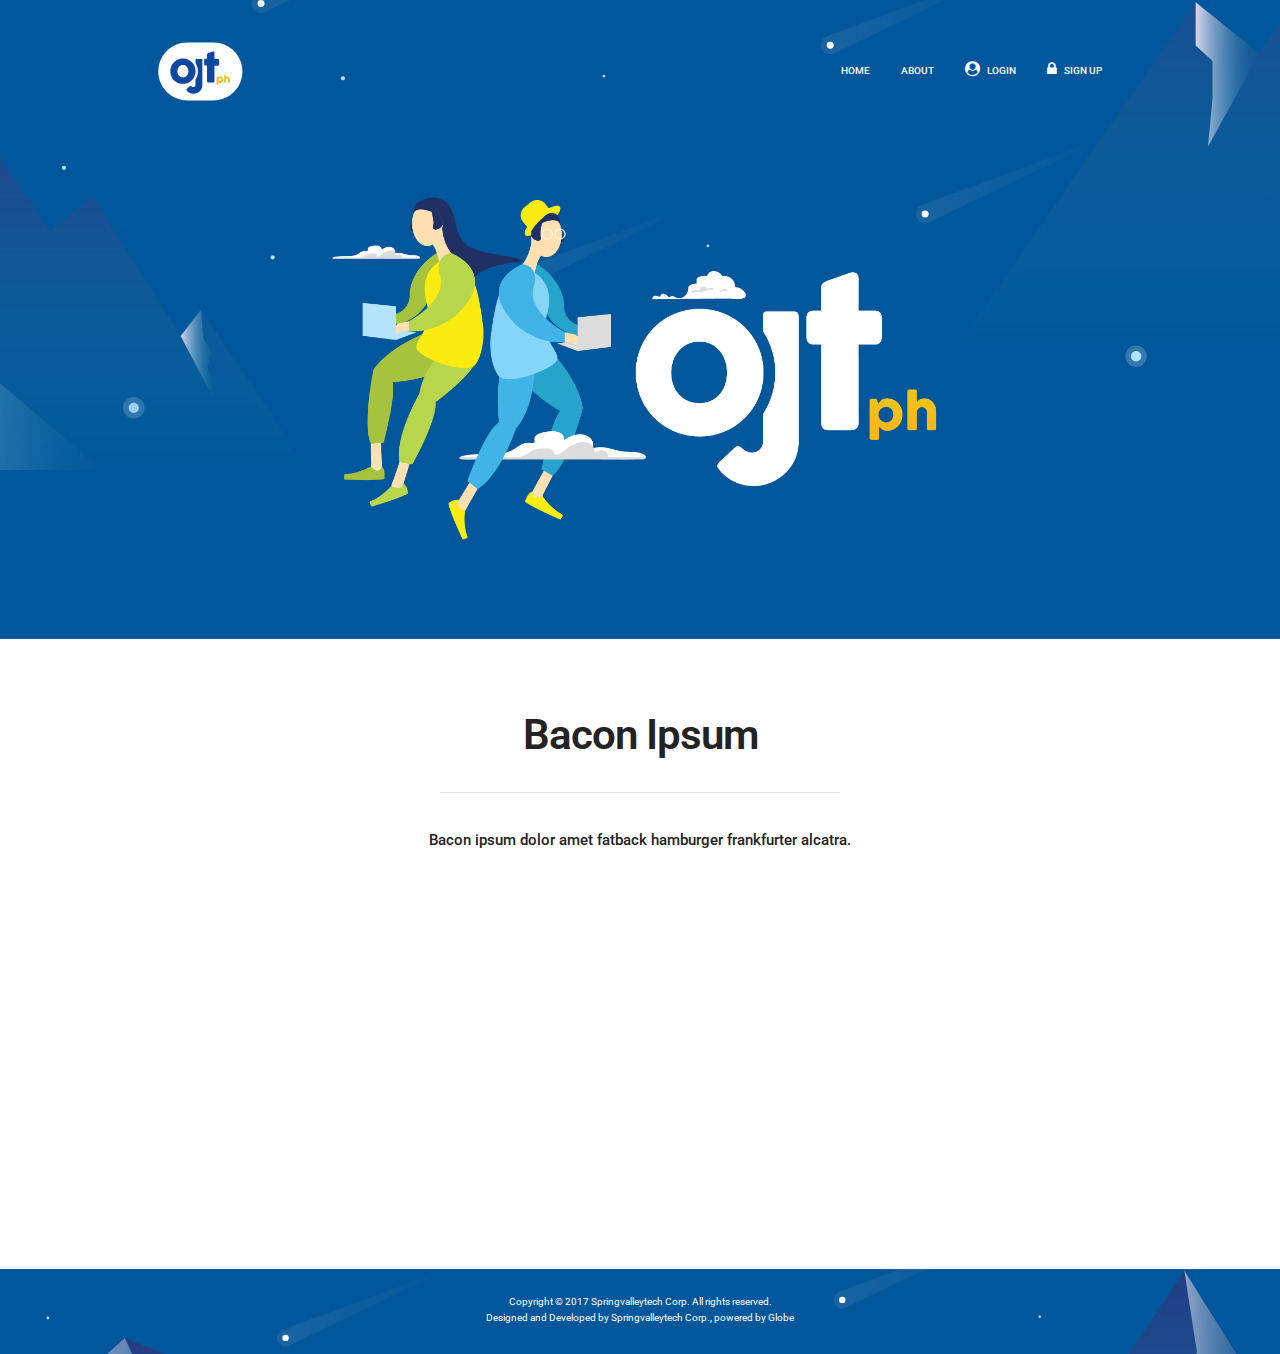
<file: about.html>
<!doctype html>
<html lang="en">
<head>
    <meta charset="UTF-8">
    <meta name="viewport"
          content="width=device-width, user-scalable=no, initial-scale=1.0, maximum-scale=1.0, minimum-scale=1.0">
    <meta http-equiv="X-UA-Compatible" content="ie=edge">
    <title>Home | OJT Ph</title>

    <!--Skeleton CSS-->
    <link rel="stylesheet" href="assets/css/skeleton.css">
    <!--Custom CSS-->
    <link rel="stylesheet" href="assets/css/style.css">
    <!--Google Font-->
    <link href="https://fonts.googleapis.com/css?family=Roboto:300,400,500,700,900" rel="stylesheet">

    <!--Animate on Scroll-->
    <link rel="stylesheet" href="assets/plugins/aos.css">

    <!--Font Awesome-->
    <link href="https://maxcdn.bootstrapcdn.com/font-awesome/4.7.0/css/font-awesome.min.css" rel="stylesheet" integrity="sha384-wvfXpqpZZVQGK6TAh5PVlGOfQNHSoD2xbE+QkPxCAFlNEevoEH3Sl0sibVcOQVnN" crossorigin="anonymous">

</head>
<body>

    <div class="about-header" >
        <nav class="navigation" data-aos="fade-in">
            <div class="container">
                <div class="row">
                    <div class="one column">
                        <div class="logo">
                            <a href="index.html"><img src="assets/img/ojtph-logo-10.svg" alt=""></a>
                        </div>
                    </div>
                    <div class="eleven columns">
                        <ul>
                            <li><a href="index.html">Home</a></li>
                            <li><a href="about.html">About</a></li>
                            <li><a href="#"><span class="fa fa-user-circle" aria-hidden="true"></span> Login</a></li>
                            <li><a href="#"><span class="fa fa-lock" aria-hidden="true"></span> Sign up</a></li>
                        </ul>
                    </div>
                </div>
            </div>
        </nav> <!--End Navigation-->



    <div class="about-content">
      <div class="container">
        <div class="row">
            <img class="center" src="assets/img/about-page-img.png" alt="" data-aos="fade-in">
        </div>
      </div>
    </div>

  </div> <!--About Header-->


  <div class="section-content">
    <div class="container">
          <h2>Bacon Ipsum</h2>
          <hr>
          <p>Bacon ipsum dolor amet fatback hamburger frankfurter alcatra. </p>
    </div>
  </div>

  <div class="behind-ojtph">
    <div class="container">
      <div class="row">
          <div class="three columns" data-aos="flip-right">

            <div class="behind-card">
              <div class="behind-profile">
                <img src="assets/img/jdl.png" alt="">
              </div>

              <div class="behind-bg">
                <img src="assets/img/behind-bg-01.png" alt="">
              </div>

              <h5>Jonathan De Luzuriaga</h5>
              <p>Bacon ipsum dolor amet strip steak biltong shank pork belly pork chop meatball.</p>

              <div class="behind-social">
                <ul>
                  <li><a href="#"><span class="fa fa-facebook" aria-hidden="true"></span></a> </li>
                  <li><a href="#"><span class="fa fa-twitter" aria-hidden="true"></span></a></li>
                  <li><a href="#"><span class="fa fa-envelope" aria-hidden="true"></span></a></li>
                </ul>
              </div>
            </div>

        </div>

        <div class="three columns" data-aos="flip-right">

          <div class="behind-card">
            <div class="behind-profile">
              <img src="assets/img/jorge.png" alt="">
            </div>

            <div class="behind-bg">
              <img src="assets/img/behind-bg-01.png" alt="">
            </div>

            <h5>Jorge Cosgayon</h5>
            <p>Bacon ipsum dolor amet strip steak biltong shank pork belly pork chop meatball.</p>

            <div class="behind-social">
              <ul>
                <li><a href="#"><span class="fa fa-facebook" aria-hidden="true"></span></a> </li>
                <li><a href="#"><span class="fa fa-twitter" aria-hidden="true"></span></a></li>
                <li><a href="#"><span class="fa fa-envelope" aria-hidden="true"></span></a></li>
              </ul>
            </div>
          </div>

      </div>

      <div class="three columns" data-aos="flip-right">

        <div class="behind-card">
          <div class="behind-profile">
            <img src="assets/img/mark.png" alt="">
          </div>

          <div class="behind-bg">
            <img src="assets/img/behind-bg-01.png" alt="">
          </div>

          <h5>Mark Jun Gersaniva</h5>
          <p>Bacon ipsum dolor amet strip steak biltong shank pork belly pork chop meatball.</p>

          <div class="behind-social">
            <ul>
              <li><a href="#"><span class="fa fa-facebook" aria-hidden="true"></span></a> </li>
              <li><a href="#"><span class="fa fa-twitter" aria-hidden="true"></span></a></li>
              <li><a href="#"><span class="fa fa-envelope" aria-hidden="true"></span></a></li>
            </ul>
          </div>
        </div>

    </div>

    <div class="three columns" data-aos="flip-right">

      <div class="behind-card">
        <div class="behind-profile">
          <img src="assets/img/ij.png" alt="">
        </div>

        <div class="behind-bg">
          <img src="assets/img/behind-bg-01.png" alt="">
        </div>

        <h5>Isiah Johnson Obera</h5>
        <p>Bacon ipsum dolor amet strip steak biltong shank pork belly pork chop meatball.</p>

        <div class="behind-social">
          <ul>
            <li><a href="#"><span class="fa fa-facebook" aria-hidden="true"></span></a> </li>
            <li><a href="#"><span class="fa fa-twitter" aria-hidden="true"></span></a></li>
            <li><a href="#"><span class="fa fa-envelope" aria-hidden="true"></span></a></li>
          </ul>
        </div>
      </div>

  </div>
      </div>
    </div>
  </div>


    <!--Footer-->
    <footer>
        <div class="container">
            <p>Copyright © 2017 Springvalleytech Corp. All rights reserved.<br>
                Designed and Developed by Springvalleytech Corp., powered by Globe</p>
        </div>
    </footer>



<!-- JavaScript -->
<script src="https://code.jquery.com/jquery-3.2.1.slim.min.js" integrity="sha384-KJ3o2DKtIkvYIK3UENzmM7KCkRr/rE9/Qpg6aAZGJwFDMVNA/GpGFF93hXpG5KkN" crossorigin="anonymous"></script>
<script src="assets/plugins/aos.js" type="text/javascript"></script>
<script type="text/javascript">
    AOS.init({
        duration: 1200,
    });
</script>
</body>
</html>
</file>
<file: assets/css/skeleton.css>
/*
* Skeleton V2.0.4
* Copyright 2014, Dave Gamache
* www.getskeleton.com
* Free to use under the MIT license.
* http://www.opensource.org/licenses/mit-license.php
* 12/29/2014
*/


/* Table of contents
––––––––––––––––––––––––––––––––––––––––––––––––––
- Grid
- Base Styles
- Typography
- Links
- Buttons
- Forms
- Lists
- Code
- Tables
- Spacing
- Utilities
- Clearing
- Media Queries
*/


/* Grid
–––––––––––––––––––––––––––––––––––––––––––––––––– */
.container {
  position: relative;
  width: 100%;
  max-width: 960px;
  margin: 0 auto;
  padding: 0 20px;
  box-sizing: border-box; }
.column,
.columns {
  width: 100%;
  float: left;
  box-sizing: border-box; }

/* For devices larger than 400px */
@media (min-width: 400px) {
  .container {
    width: 85%;
    padding: 0; }
}

/* For devices larger than 550px */
@media (min-width: 550px) {
  .container {
    width: 80%; }
  .column,
  .columns {
    margin-left: 4%; }
  .column:first-child,
  .columns:first-child {
    margin-left: 0; }

  .one.column,
  .one.columns                    { width: 4.66666666667%; }
  .two.columns                    { width: 13.3333333333%; }
  .three.columns                  { width: 22%;            }
  .four.columns                   { width: 30.6666666667%; }
  .five.columns                   { width: 39.3333333333%; }
  .six.columns                    { width: 48%;            }
  .seven.columns                  { width: 56.6666666667%; }
  .eight.columns                  { width: 65.3333333333%; }
  .nine.columns                   { width: 74.0%;          }
  .ten.columns                    { width: 82.6666666667%; }
  .eleven.columns                 { width: 91.3333333333%; }
  .twelve.columns                 { width: 100%; margin-left: 0; }

  .one-third.column               { width: 30.6666666667%; }
  .two-thirds.column              { width: 65.3333333333%; }

  .one-half.column                { width: 48%; }

  /* Offsets */
  .offset-by-one.column,
  .offset-by-one.columns          { margin-left: 8.66666666667%; }
  .offset-by-two.column,
  .offset-by-two.columns          { margin-left: 17.3333333333%; }
  .offset-by-three.column,
  .offset-by-three.columns        { margin-left: 26%;            }
  .offset-by-four.column,
  .offset-by-four.columns         { margin-left: 34.6666666667%; }
  .offset-by-five.column,
  .offset-by-five.columns         { margin-left: 43.3333333333%; }
  .offset-by-six.column,
  .offset-by-six.columns          { margin-left: 52%;            }
  .offset-by-seven.column,
  .offset-by-seven.columns        { margin-left: 60.6666666667%; }
  .offset-by-eight.column,
  .offset-by-eight.columns        { margin-left: 69.3333333333%; }
  .offset-by-nine.column,
  .offset-by-nine.columns         { margin-left: 78.0%;          }
  .offset-by-ten.column,
  .offset-by-ten.columns          { margin-left: 86.6666666667%; }
  .offset-by-eleven.column,
  .offset-by-eleven.columns       { margin-left: 95.3333333333%; }

  .offset-by-one-third.column,
  .offset-by-one-third.columns    { margin-left: 34.6666666667%; }
  .offset-by-two-thirds.column,
  .offset-by-two-thirds.columns   { margin-left: 69.3333333333%; }

  .offset-by-one-half.column,
  .offset-by-one-half.columns     { margin-left: 52%; }

}


/* Base Styles
–––––––––––––––––––––––––––––––––––––––––––––––––– */
/* NOTE
html is set to 62.5% so that all the REM measurements throughout Skeleton
are based on 10px sizing. So basically 1.5rem = 15px :) */
html {
  font-size: 62.5%; }
body {
  font-size: 1.5em; /* currently ems cause chrome bug misinterpreting rems on body element */
  line-height: 1.6;
  font-weight: 400;
  font-family: "Raleway", "HelveticaNeue", "Helvetica Neue", Helvetica, Arial, sans-serif;
  color: #222; }


/* Typography
–––––––––––––––––––––––––––––––––––––––––––––––––– */
h1, h2, h3, h4, h5, h6 {
  margin-top: 0;
  margin-bottom: 2rem;
  font-weight: 300; }
h1 { font-size: 4.0rem; line-height: 1.2;  letter-spacing: -.1rem;}
h2 { font-size: 3.6rem; line-height: 1.25; letter-spacing: -.1rem; }
h3 { font-size: 3.0rem; line-height: 1.3;  letter-spacing: -.1rem; }
h4 { font-size: 2.4rem; line-height: 1.35; letter-spacing: -.08rem; }
h5 { font-size: 1.8rem; line-height: 1.5;  letter-spacing: -.05rem; }
h6 { font-size: 1.5rem; line-height: 1.6;  letter-spacing: 0; }

/* Larger than phablet */
@media (min-width: 550px) {
  h1 { font-size: 5.0rem; }
  h2 { font-size: 4.2rem; }
  h3 { font-size: 3.6rem; }
  h4 { font-size: 3.0rem; }
  h5 { font-size: 2.4rem; }
  h6 { font-size: 1.5rem; }
}

p {
  margin-top: 0; }


/* Links
–––––––––––––––––––––––––––––––––––––––––––––––––– */
a {
  color: #1EAEDB; }
a:hover {
  color: #0FA0CE; }


/* Buttons
–––––––––––––––––––––––––––––––––––––––––––––––––– */
.button,
button,
input[type="submit"],
input[type="reset"],
input[type="button"] {
  display: inline-block;
  height: 38px;
  padding: 0 30px;
  color: #555;
  text-align: center;
  font-size: 11px;
  font-weight: 600;
  line-height: 38px;
  letter-spacing: .1rem;
  text-transform: uppercase;
  text-decoration: none;
  white-space: nowrap;
  background-color: transparent;
  border-radius: 4px;
  border: 1px solid #bbb;
  cursor: pointer;
  box-sizing: border-box; }
.button:hover,
button:hover,
input[type="submit"]:hover,
input[type="reset"]:hover,
input[type="button"]:hover,
.button:focus,
button:focus,
input[type="submit"]:focus,
input[type="reset"]:focus,
input[type="button"]:focus {
  color: #333;
  border-color: #888;
  outline: 0; }
.button.button-primary,
button.button-primary,
input[type="submit"].button-primary,
input[type="reset"].button-primary,
input[type="button"].button-primary {
  color: #FFF;
  background-color: #33C3F0;
  border-color: #33C3F0; }
.button.button-primary:hover,
button.button-primary:hover,
input[type="submit"].button-primary:hover,
input[type="reset"].button-primary:hover,
input[type="button"].button-primary:hover,
.button.button-primary:focus,
button.button-primary:focus,
input[type="submit"].button-primary:focus,
input[type="reset"].button-primary:focus,
input[type="button"].button-primary:focus {
  color: #FFF;
  background-color: #1EAEDB;
  border-color: #1EAEDB; }


/* Forms
–––––––––––––––––––––––––––––––––––––––––––––––––– */
input[type="email"],
input[type="number"],
input[type="search"],
input[type="text"],
input[type="tel"],
input[type="url"],
input[type="password"],
textarea,
select {
  height: 38px;
  padding: 6px 10px; /* The 6px vertically centers text on FF, ignored by Webkit */
  background-color: #fff;
  border: 1px solid #D1D1D1;
  border-radius: 4px;
  box-shadow: none;
  box-sizing: border-box; }
/* Removes awkward default styles on some inputs for iOS */
input[type="email"],
input[type="number"],
input[type="search"],
input[type="text"],
input[type="tel"],
input[type="url"],
input[type="password"],
textarea {
  -webkit-appearance: none;
     -moz-appearance: none;
          appearance: none; }
textarea {
  min-height: 65px;
  padding-top: 6px;
  padding-bottom: 6px; }
input[type="email"]:focus,
input[type="number"]:focus,
input[type="search"]:focus,
input[type="text"]:focus,
input[type="tel"]:focus,
input[type="url"]:focus,
input[type="password"]:focus,
textarea:focus,
select:focus {
  border: 1px solid #33C3F0;
  outline: 0; }
label,
legend {
  display: block;
  margin-bottom: .5rem;
  font-weight: 600; }
fieldset {
  padding: 0;
  border-width: 0; }
input[type="checkbox"],
input[type="radio"] {
  display: inline; }
label > .label-body {
  display: inline-block;
  margin-left: .5rem;
  font-weight: normal; }


/* Lists
–––––––––––––––––––––––––––––––––––––––––––––––––– */
ul {
  list-style: circle inside; }
ol {
  list-style: decimal inside; }
ol, ul {
  padding-left: 0;
  margin-top: 0; }
ul ul,
ul ol,
ol ol,
ol ul {
  margin: 1.5rem 0 1.5rem 3rem;
  font-size: 90%; }
li {
  margin-bottom: 1rem; }


/* Code
–––––––––––––––––––––––––––––––––––––––––––––––––– */
code {
  padding: .2rem .5rem;
  margin: 0 .2rem;
  font-size: 90%;
  white-space: nowrap;
  background: #F1F1F1;
  border: 1px solid #E1E1E1;
  border-radius: 4px; }
pre > code {
  display: block;
  padding: 1rem 1.5rem;
  white-space: pre; }


/* Tables
–––––––––––––––––––––––––––––––––––––––––––––––––– */
th,
td {
  padding: 12px 15px;
  text-align: left;
  border-bottom: 1px solid #E1E1E1; }
th:first-child,
td:first-child {
  padding-left: 0; }
th:last-child,
td:last-child {
  padding-right: 0; }


/* Spacing
–––––––––––––––––––––––––––––––––––––––––––––––––– */
button,
.button {
  margin-bottom: 1rem; }
input,
textarea,
select,
fieldset {
  margin-bottom: 1.5rem; }
pre,
blockquote,
dl,
figure,
table,
p,
ul,
ol,
form {
  margin-bottom: 2.5rem; }


/* Utilities
–––––––––––––––––––––––––––––––––––––––––––––––––– */
.u-full-width {
  width: 100%;
  box-sizing: border-box; }
.u-max-full-width {
  max-width: 100%;
  box-sizing: border-box; }
.u-pull-right {
  float: right; }
.u-pull-left {
  float: left; }


/* Misc
–––––––––––––––––––––––––––––––––––––––––––––––––– */
hr {
  margin-top: 3rem;
  margin-bottom: 3.5rem;
  border-width: 0;
  border-top: 1px solid #E1E1E1; }


/* Clearing
–––––––––––––––––––––––––––––––––––––––––––––––––– */

/* Self Clearing Goodness */
.container:after,
.row:after,
.u-cf {
  content: "";
  display: table;
  clear: both; }


/* Media Queries
–––––––––––––––––––––––––––––––––––––––––––––––––– */
/*
Note: The best way to structure the use of media queries is to create the queries
near the relevant code. For example, if you wanted to change the styles for buttons
on small devices, paste the mobile query code up in the buttons section and style it
there.
*/


/* Larger than mobile */
@media (min-width: 400px) {}

/* Larger than phablet (also point when grid becomes active) */
@media (min-width: 550px) {}

/* Larger than tablet */
@media (min-width: 750px) {}

/* Larger than desktop */
@media (min-width: 1000px) {}

/* Larger than Desktop HD */
@media (min-width: 1200px) {}
</file>
<file: assets/css/style.css>
body {
  font-family: "Roboto", sans-serif;
  font-size: 13px;
  font-weight: 500;
  color: #232323;
  margin: 0; }

a {
  color: #00579b; }

.container {
  max-width: 980px; }

.viewport {
  height: 100vh;
  background: #01579B url(../img/header-bg-01.svg) no-repeat 0 -60px;
  background-size: cover; }

button {
  border-radius: 25px; }

hr {
  width: 400px;
  text-align: center; }

.navigation {
  padding-top: 6rem; }

.navigation ul {
  float: right; }

.navigation ul li {
  font-size: 1rem;
  list-style: none;
  display: inline-block;
  margin-right: 2.8rem;
  text-transform: uppercase; }

.navigation ul li a {
  text-decoration: none;
  color: #fff; }
  .navigation ul li a:hover {
    color: #25B0C8; }

.navigation ul li span {
  margin-right: 0.5rem;
  font-size: 1.5rem; }

.navigation ul li a :nth-child(2) {
  margin-right: 1rem; }

.navigation .logo img {
  width: 100px;
  height: 100px;
  margin-top: -4rem; }

.intro .intro-text {
  position: relative;
  z-index: 2; }

header .intro-text {
  margin-top: 13rem; }

header .intro-text h1 {
  font-weight: 600;
  color: #fff; }

header .intro-text p {
  font-size: 1.3rem;
  line-height: 2.5rem;
  font-weight: 300;
  color: #fff; }

header button.login {
  font-size: 0.9rem;
  margin-right: 1rem;
  background-color: #fff;
  color: #212121;
  border: none; }
  header button.login:hover {
    border: none; }

header button.signup {
  border: 1.5px solid #fff;
  color: white;
  font-size: 0.9rem; }
  header button.signup:hover {
    background-color: #0065AA;
    transition: all 0.6s ease 0s; }

.intro .globe img {
  position: absolute;
  top: 8rem;
  right: 220px;
  width: 250px;
  height: auto;
  z-index: 3; }

.intro .intro-img img {
  position: relative;
  right: -20px;
  top: 3rem;
  width: 53rem;
  height: auto;
  z-index: 1; }

.cards {
  padding: 10rem 0;
  height: 100% !important; }

.card-columns {
  position: relative; }

.card {
  height: 400px;
  color: #000;
  padding: 40px;
  background-color: #FFFFFF;
  border-radius: 15px;
  -webkit-box-shadow: -1px 10px 24px 3px rgba(0, 0, 0, 0.18);
  -moz-box-shadow: -1px 10px 24px 3px rgba(0, 0, 0, 0.18);
  box-shadow: -1px 10px 24px 3px rgba(0, 0, 0, 0.18); }

.card h5 {
  font-weight: 500;
  font-size: 2rem; }

.card span {
  float: right;
  padding-top: 8px;
  font-size: 2rem;
  color: #BDBDBD; }

.card img {
  position: relative;
  right: 0;
  width: 261px;
  height: auto; }

.about-section .about-image img {
  position: relative;
  left: -50px;
  width: 500px;
  height: auto; }

.about-section {
  padding: 2rem 0 10rem 0; }
  .about-section .about-content {
    margin-top: 13rem; }
    .about-section .about-content h5 {
      font-size: 2rem;
      font-weight: 600; }
    .about-section .about-content p {
      font-size: 1.4rem;
      font-weight: 500; }
    .about-section .about-content button {
      font-size: 0.9rem;
      border: 2px solid #B2B2B2; }

.center {
  display: block;
  margin-left: 0;
  margin-right: 0;
  width: 50%; }

.about-header {
  position: relative;
  background: #01579B url(../img/about-header.svg) no-repeat 0 -250px;
  background-size: cover;
  padding-bottom: 10px; }

.about-content img {
  width: 650px;
  height: auto;
  padding: 60px 0 80px 0;
  margin: 0 auto; }

.section-content {
  padding: 70px 0 30px 0; }

.section-content h2 {
  font-weight: 600;
  text-align: center; }

.section-content p {
  margin: 0 auto;
  font-size: 1.5rem;
  text-align: center;
  width: 100%;
  padding-bottom: 15px; }

.behind-ojtph {
  margin-bottom: 50px; }
  .behind-ojtph .behind-card {
    margin-bottom: 35px;
    background-color: #fff;
    border-radius: 15px;
    -webkit-box-shadow: -1px 10px 24px 3px rgba(0, 0, 0, 0.18);
    -moz-box-shadow: -1px 10px 24px 3px rgba(0, 0, 0, 0.18);
    box-shadow: -1px 10px 24px 3px rgba(0, 0, 0, 0.18); }
    .behind-ojtph .behind-card p {
      padding: 0 20px 0 20px;
      margin-bottom: 0;
      text-align: center; }
    .behind-ojtph .behind-card h5 {
      padding: 10px 20px 0 20px;
      margin-bottom: 10px;
      text-align: center;
      font-weight: 600;
      font-size: 17.5px; }
    .behind-ojtph .behind-card .behind-profile {
      position: relative;
      z-index: 2;
      padding-top: 20px; }
      .behind-ojtph .behind-card .behind-profile img {
        display: block;
        margin-left: auto;
        margin-right: auto;
        width: 80px;
        height: auto;
        border-radius: 50%;
        border: 6px solid #fff; }
    .behind-ojtph .behind-card .behind-social {
      margin-top: 20px;
      text-align: center; }
      .behind-ojtph .behind-card .behind-social ul li {
        display: inline-block; }
      .behind-ojtph .behind-card .behind-social .fa {
        margin: 0 10px 20px 10px; }

.behind-card {
  position: relative; }
  .behind-card .behind-bg {
    position: absolute;
    top: 0;
    z-index: 1; }
    .behind-card .behind-bg img {
      border-top-right-radius: 15px;
      border-top-left-radius: 15px;
      width: 100%;
      height: 70px; }

footer {
  background: #01579B url(../img/header-bg-01.svg) no-repeat 0 -70px;
  background-size: cover; }
  footer p {
    font-size: 10px;
    font-weight: 400;
    color: #fff;
    padding: 2.5rem 1rem 0.3rem 1rem;
    text-align: center; }

@media screen and (max-width: 321px) and (min-width: 200px) {
  hr {
    width: 90px; }

  .viewport {
    height: auto;
    background-position: -50px;
    padding-bottom: 3rem; }

  .navigation .logo img {
    margin-left: 86px; }

  .navigation ul li {
    margin-right: 20px; }

  header .intro-text {
    margin-top: 2rem;
    text-align: center; }

  .intro .globe img {
    width: 180px;
    right: 43px;
    top: 50px; }

  .intro .intro-img img {
    display: none; }

  .card {
    margin-bottom: 2rem; }

  .card img {
    width: 240px; }

  .about-section .about-image img {
    left: 0;
    width: 290px; }

  .about-section .about-content {
    text-align: center;
    margin-top: 8rem; }

  .about-content img {
    display: none; }

  .section-content p {
    width: 100%; }

  .demo {
    display: none; } }
@media screen and (max-width: 360px) and (min-width: 322px) {
  hr {
    width: 100px; }

  .navigation .logo img {
    margin-left: 108px; }

  .navigation ul li {
    margin-right: 28px; }

  .viewport {
    height: auto;
    background-position: -50px;
    padding-bottom: 3rem; }

  .five .columns {
    max-width: 100% !important; }

  .intro .intro-img img {
    display: none; }

  .intro .globe img {
    right: 55px;
    top: 50px;
    width: 200px; }

  header .intro-text {
    text-align: center;
    margin-top: 2rem; }

  .cards {
    padding: 12rem 0 5rem 0; }

  .card img {
    width: 280px; }

  .card {
    margin-bottom: 2rem; }

  .about-section .about-image img {
    left: 0;
    width: 310px; }

  .about-section .about-content {
    text-align: center;
    margin-top: 8rem; }

  .about-content img {
    display: none; }

  .section-content p {
    width: 100%; }

  .demo {
    display: none; } }
#section10 a {
  padding-top: 60px; }

#section10 a span {
  position: absolute;
  bottom: -170px;
  left: 50%;
  width: 30px;
  height: 50px;
  margin-left: -15px;
  border: 2px solid #fff;
  border-radius: 50px;
  box-sizing: border-box; }

#section10 a span::before {
  position: absolute;
  top: 10px;
  left: 50%;
  content: "";
  width: 6px;
  height: 6px;
  margin-left: -3px;
  background-color: #fff;
  border-radius: 100%;
  -webkit-animation: sdb10 2s infinite;
  animation: sdb10 2s infinite;
  box-sizing: border-box; }

@-webkit-keyframes sdb10 {
  0% {
    -webkit-transform: translate(0, 0);
    opacity: 0; }
  40% {
    opacity: 1; }
  80% {
    -webkit-transform: translate(0, 20px);
    opacity: 0; }
  100% {
    opacity: 0; } }
@keyframes sdb10 {
  0% {
    transform: translate(0, 0);
    opacity: 0; }
  40% {
    opacity: 1; }
  80% {
    transform: translate(0, 20px);
    opacity: 0; }
  100% {
    opacity: 0; } }

/*# sourceMappingURL=style.css.map */
</file>
